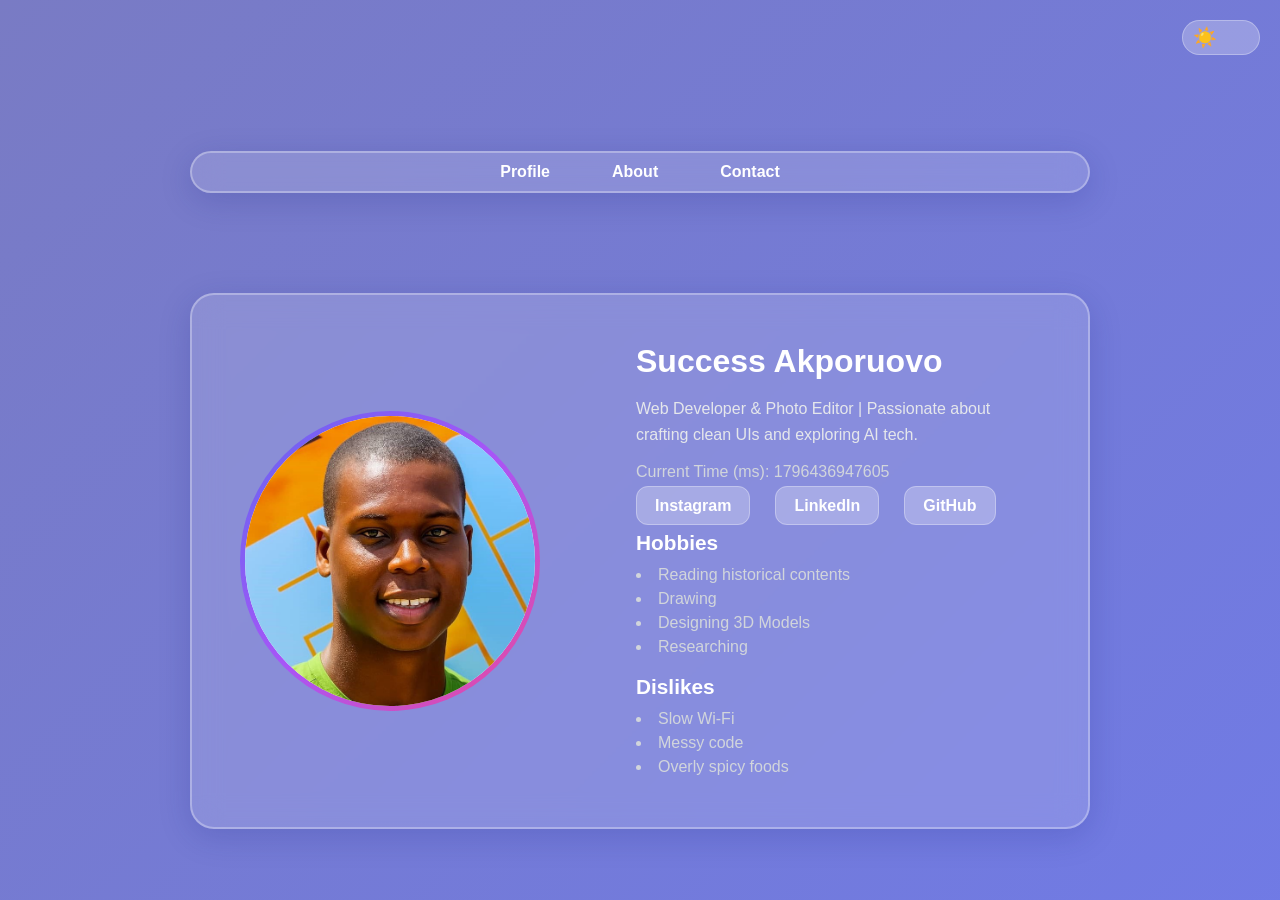
<file: index.html>
<!DOCTYPE html>
<html lang="en">
<head>
  <meta charset="UTF-8" />
  <meta name="viewport" content="width=device-width, initial-scale=1.0" />
  <title>Profile</title>
  <link rel="stylesheet" href="style.css" />
</head>
<body>
  <div class="theme-toggle">
    <input type="checkbox" id="theme-switch" />
    <label for="theme-switch" class="toggle-label">
      <span class="toggle-icon sun">☀️</span>
      <span class="toggle-icon moon">🌙</span>
    </label>
  </div>
  
    <nav class="navbar glass-card">
        <ul>
            <li><a href="index.html">Profile</a></li>
            <li><a href="html/about.html">About</a></li>
            <li><a href="html/contact.html">Contact</a></li>
        </ul>
    </nav>

  <article data-testid="test-profile-card" class="profile-card glass-card">
    <figure class="avatar-section">
      <img src="image/avatar.jpg" alt="User Avatar" data-testid="test-user-avatar">
    </figure>

    <div class="content-section">
      <header>
        <h2 data-testid="test-user-name">Success Akporuovo</h2>
      </header>

      <p data-testid="test-user-bio" class="bio">
        Web Developer & Photo Editor | Passionate about crafting clean UIs and exploring AI tech.
      </p>

      <p class="time">
        Current Time (ms): <span data-testid="test-user-time"></span>
      </p>

      <nav data-testid="test-user-social-links" class="social-links">
        <ul>
          <li><a href="https://www.instagram.com/suc_cex_/" target="_blank" rel="noopener noreferrer" data-testid="test-user-social-twitter">Instagram</a></li>
          <li><a href="https://www.linkedin.com/in/success-akporuovo-4a94a6350" target="_blank" rel="noopener noreferrer" data-testid="test-user-social-linkedin">LinkedIn</a></li>
          <li><a href="https://github.com/Succex7" target="_blank" rel="noopener noreferrer" data-testid="test-user-social-github">GitHub</a></li>
        </ul>
      </nav>

      <section data-testid="test-user-hobbies" class="hobbies">
        <h3>Hobbies</h3>
        <ul>
          <li>Reading historical contents</li>
          <li>Drawing</li>
          <li>Designing 3D Models</li>
          <li>Researching</li>
        </ul>
      </section>

      <section data-testid="test-user-dislikes" class="dislikes">
        <h3>Dislikes</h3>
        <ul>
          <li>Slow Wi-Fi</li>
          <li>Messy code</li>
          <li>Overly spicy foods</li>
        </ul>
      </section>
    </div>
  </article>
    
  <script src="javascript/profile.js"></script>
</body>
</html>
</file>
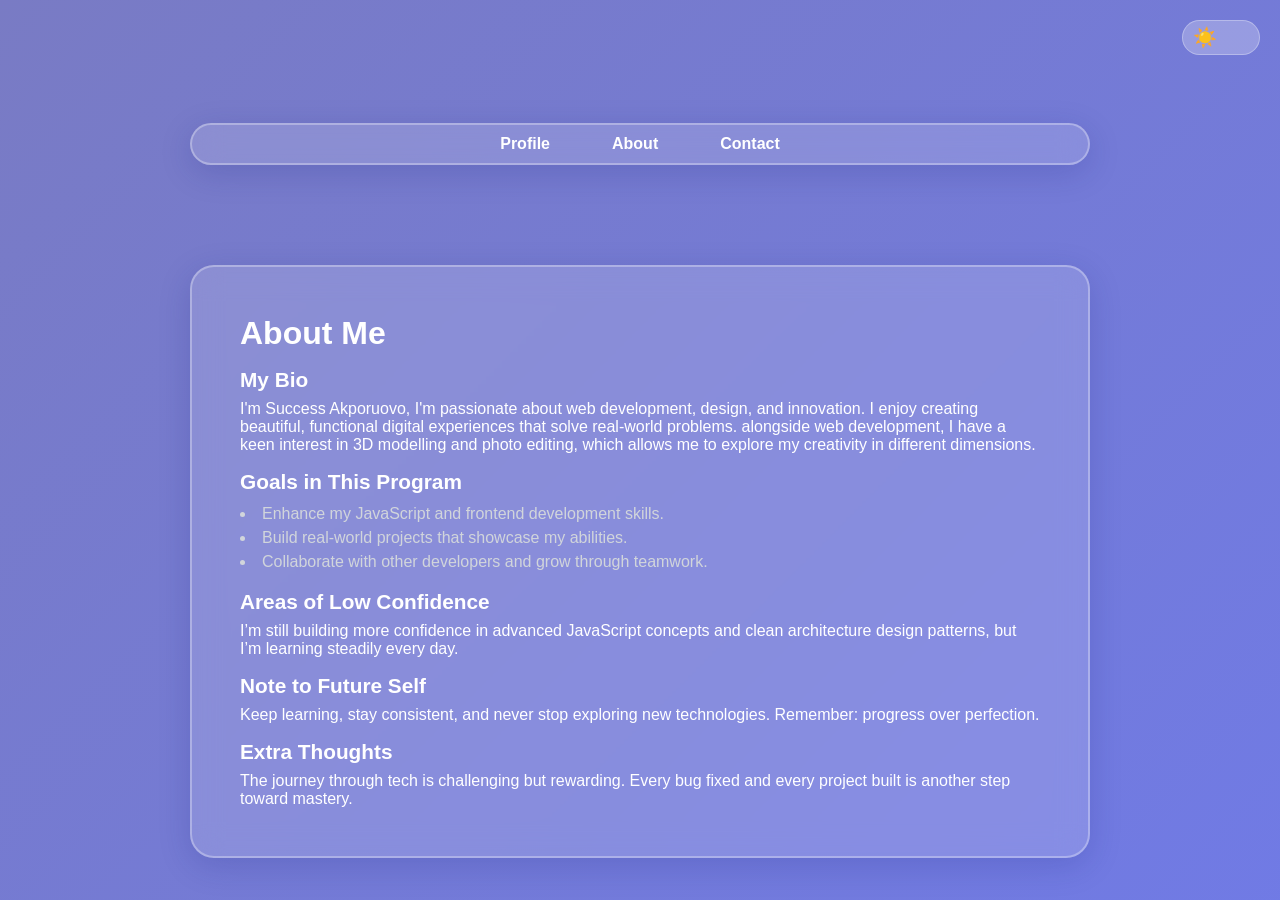
<file: html/about.html>
<!DOCTYPE html>
<html lang="en">
<head>
    <meta charset="UTF-8">
    <meta name="viewport" content="width=device-width, initial-scale=1.0">
    <title>About</title>
    <link rel="stylesheet" href="../style.css">
</head>
<body>
    <div class="theme-toggle">
    <input type="checkbox" id="theme-switch" />
    <label for="theme-switch" class="toggle-label">
      <span class="toggle-icon sun">☀️</span>
      <span class="toggle-icon moon">🌙</span>
    </label>
    </div>

    <nav class="navbar glass-card">
        <ul>
            <li><a href="../index.html">Profile</a></li>
            <li><a href="about.html">About</a></li>
            <li><a href="contact.html">Contact</a></li>
        </ul>
    </nav>

  <article data-testid="test-about-page" class="glass-card">
    <div class="content-section">
      <header>
        <h2>About Me</h2>
      </header>

      <section data-testid="test-about-bio">
        <h3>My Bio</h3>
        <p>
          I'm Success Akporuovo, I'm passionate about web development, design, and innovation. I enjoy creating beautiful, functional digital experiences that solve real-world problems.
          alongside web development, I have a keen interest in 3D modelling and photo editing, which allows me to explore my creativity in different dimensions.
        </p>
      </section>

      <section data-testid="test-about-goals">
        <h3>Goals in This Program</h3>
        <ul>
          <li>Enhance my JavaScript and frontend development skills.</li>
          <li>Build real-world projects that showcase my abilities.</li>
          <li>Collaborate with other developers and grow through teamwork.</li>
        </ul>
      </section>

      <section data-testid="test-about-confidence">
        <h3>Areas of Low Confidence</h3>
        <p>
          I’m still building more confidence in advanced JavaScript concepts and clean architecture design patterns,
          but I’m learning steadily every day.
        </p>
      </section>

      <section data-testid="test-about-future-note">
        <h3>Note to Future Self</h3>
        <p>
          Keep learning, stay consistent, and never stop exploring new technologies.
          Remember: progress over perfection.
        </p>
      </section>

      <section data-testid="test-about-extra">
        <h3>Extra Thoughts</h3>
        <p>
          The journey through tech is challenging but rewarding. 
          Every bug fixed and every project built is another step toward mastery.
        </p>
      </section>
    </div>
  </article>

  <script src="../javascript/about.js"></script>
</body>
</html>
</file>
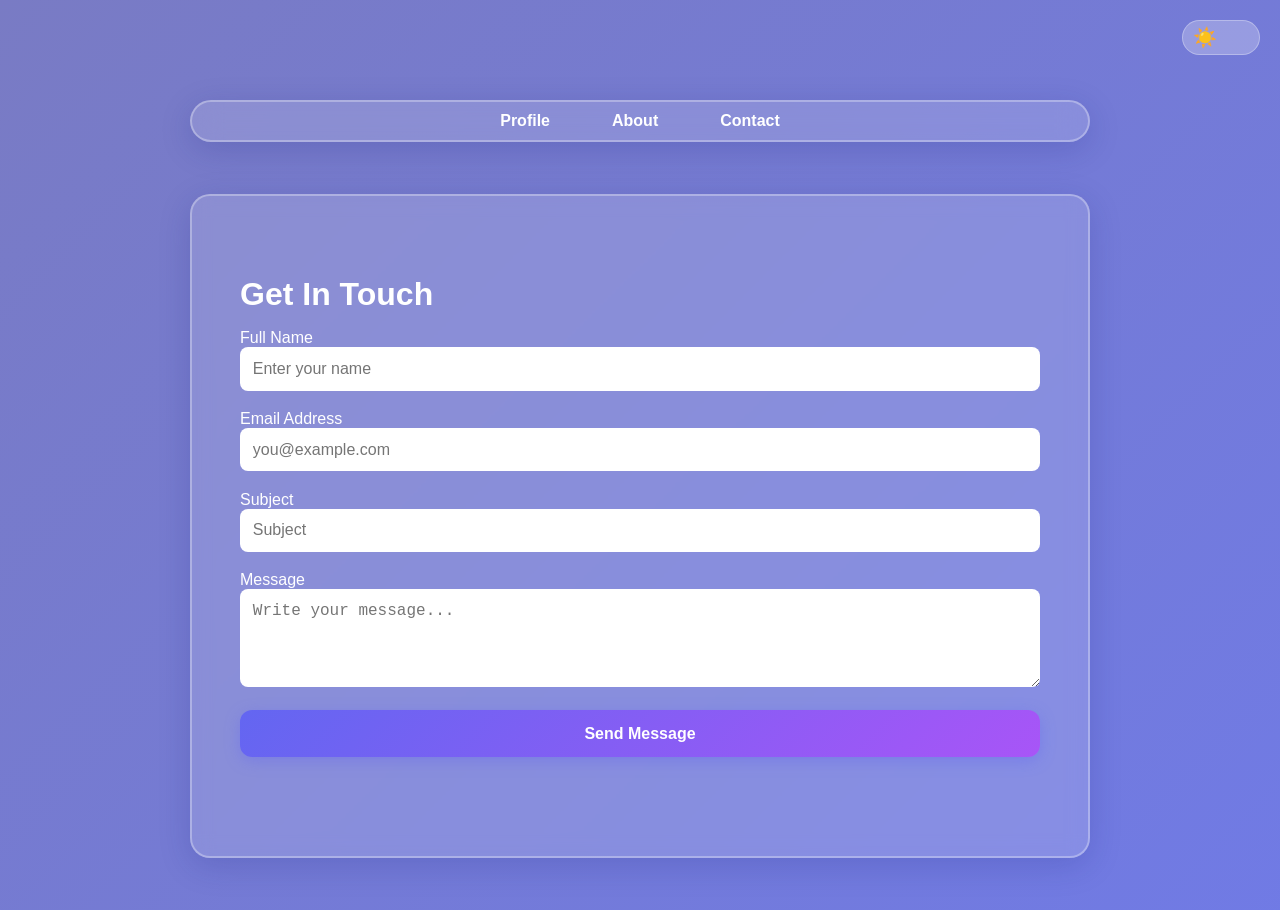
<file: html/contact.html>
<!DOCTYPE html>
<html lang="en">
<head>
    <meta charset="UTF-8">
    <meta name="viewport" content="width=device-width, initial-scale=1.0">
    <title>Contact</title>
    <link rel="stylesheet" href="../style.css">
</head>
<body>
    <div class="theme-toggle">
    <input type="checkbox" id="theme-switch"/>
    <label for="theme-switch" class="toggle-label">
      <span class="toggle-icon sun">☀️</span>
      <span class="toggle-icon moon">🌙</span>
    </label>
    </div>
    
    <nav class="navbar glass-card">
        <ul>
            <li><a href="../index.html">Profile</a></li>
            <li><a href="about.html">About</a></li>
            <li><a href="contact.html">Contact</a></li>
        </ul>
    </nav>

  <article class="glass-card contact-card">
    <div class="content-section">
      <header>
        <h2>Get In Touch</h2>
      </header>

      <form id="contact-form" novalidate>
        <div class="form-group">
          <label for="name">Full Name</label>
          <input type="text" id="name" data-testid="test-contact-name" placeholder="Enter your name" required />
          <small class="error" id="error-name" data-testid="test-contact-error-name"></small>
        </div>

        <div class="form-group">
          <label for="email">Email Address</label>
          <input type="email" id="email" data-testid="test-contact-email" placeholder="you@example.com" required />
          <small class="error" id="error-email" data-testid="test-contact-error-email"></small>
        </div>

        <div class="form-group">
          <label for="subject">Subject</label>
          <input type="text" id="subject" data-testid="test-contact-subject" placeholder="Subject" required />
          <small class="error" id="error-subject" data-testid="test-contact-error-subject"></small>
        </div>

        <div class="form-group">
          <label for="message">Message</label>
          <textarea id="message" rows="4" data-testid="test-contact-message" placeholder="Write your message..." required></textarea>
          <small class="error" id="error-message" data-testid="test-contact-error-message"></small>
        </div>

        <button type="submit" data-testid="test-contact-submit">Send Message</button>

        <p id="success-message" class="success" data-testid="test-contact-success"></p>
      </form>
    </div>
  </article>

  <script src="../javascript/contact.js"></script>
</body>
</html>
</file>
<file: style.css>
/* Reset */
* {
  margin: 0;
  padding: 0;
  box-sizing: border-box;
}

body {
  font-family: "Poppins", sans-serif;
  display: flex;
  justify-content: center;
  align-items: center;
  flex-direction: column;
  min-height: 100vh;
  background: linear-gradient(135deg, #797bc4, #6c7af5, #5848ec);
  background-size: 300% 300%;
  animation: gradientShift 8s ease infinite;
  transition: background 0.5s ease;
  padding: 20px;
  color: #fff;
}

/* Navbar */
.navbar {
  display: flex;
  justify-content: center;
  background: rgba(255, 255, 255, 0.15);
  border: 2px solid rgba(255, 255, 255, 0.3);
  border-radius: 12px;
  margin: 20px auto;
  padding: 10px 20px;
  width: 90%;
  max-width: 900px;
}

.navbar ul {
  display: flex;
  list-style: none;
  gap: 30px;
}

.navbar a {
  text-decoration: none;
  color: #fff;
  font-weight: 600;
  padding: 8px 16px;
  border-radius: 8px;
  transition: all 0.3s ease;
}

.navbar a:hover {
  background: #fff;
  color: #4f46e5;
}

/* Dark mode adjustments */
body.dark .navbar {
  background: rgba(15, 23, 42, 0.6);
  border-color: rgba(148, 163, 184, 0.2);
}
body.dark .navbar a {
  color: #f8fafc;
}
body.dark .navbar a:hover {
  background: #f1f5f9;
  color: #0f172a;
}

@keyframes gradientShift {
  0% { background-position: 0% 50%; }
  50% { background-position: 100% 50%; }
  100% { background-position: 0% 50%; }
}

/* Theme Toggle */
.theme-toggle {
  position: absolute;
  top: 20px;
  right: 20px;
}

.toggle-label {
  display: flex;
  align-items: center;
  background: rgba(255, 255, 255, 0.25);
  border-radius: 50px;
  padding: 5px 10px;
  cursor: pointer;
  transition: all 0.3s ease;
  border: 1px solid rgba(255, 255, 255, 0.3);
}

.toggle-icon {
  font-size: 1.2rem;
  transition: opacity 0.3s ease;
}

#theme-switch {
  display: none;
}

#theme-switch:checked + .toggle-label {
  background: rgba(255, 255, 255, 0.5);
}

#theme-switch:checked + .toggle-label .sun {
  opacity: 0;
}

#theme-switch:checked + .toggle-label .moon {
  opacity: 1;
}

.moon {
  opacity: 0;
  margin-left: 8px;
}

/* Glass Card  */
.glass-card {
  -webkit-backdrop-filter: blur(15px);
  backdrop-filter: blur(15px);
  background: rgba(255, 255, 255, 0.15);
  border: 2px solid rgba(255, 255, 255, 0.3);
  border-radius: 24px;
  box-shadow: 0 8px 32px rgba(31, 38, 135, 0.2);
  overflow: hidden;
  display: flex;
  flex-direction: column;
  max-width: 900px;
  width: 100%;
  transition: all 0.5s ease;
  margin-top: 80px;
}

.glass-card:hover {
  transform: translateY(-6px);
  box-shadow: 0 12px 40px rgba(31, 38, 135, 0.3);
}

/* Avatar */
.avatar-section {
  display: flex;
  justify-content: center;
  align-items: center;
  padding: 2rem;
}


.avatar-section img {
  width: 300px;
  height: 300px;
  object-fit: cover;
  border-radius: 50%;
  border: 5px solid transparent;
  background-image: linear-gradient(white, white), linear-gradient(135deg, #6366f1, #a855f7, #ec4899);
  background-origin: border-box;
  background-clip: content-box, border-box;
  object-fit: cover;
  transition: transform 0.4s ease;
}

.avatar-section img:hover {
  transform: scale(1.08);
}

/* Content */
.content-section {
  padding: 2rem;
  display: flex;
  flex-direction: column;
  gap: 1rem;
}

h2 {
  font-size: 2rem;
  font-weight: 700;
  color: #fff;
}

.bio {
  color: #e5e7eb;
  line-height: 1.6;
}

.time {
  color: #d1d5db;
  font-weight: 500;
}

/* Social Links */
.social-links ul {
  display: flex;
  gap: 25px;
  flex-wrap: wrap;
  list-style: none;
}

.social-links a {
  text-decoration: none;
  background: rgba(255, 255, 255, 0.25);
  padding: 10px 18px;
  border-radius: 12px;
  color: #fff;
  font-weight: 600;
  transition: all 0.3s ease;
  border: 1px solid rgba(255, 255, 255, 0.3);
}

.social-links a:hover {
  background: #fff;
  color: #4f46e5;
}

/* Sections */
section h3 {
  color: #fff;
  font-size: 1.3rem;
  margin-bottom: 0.5rem;
}

section ul {
  list-style: disc inside;
  color: #d1d5db;
  line-height: 1.5;
}

/* Responsive */
  @media (min-width: 768px) {
  .glass-card {
    flex-direction: row;
  }

  .avatar-section {
    flex: 1;
    padding: 3rem;
  }

  .content-section {
    flex: 2;
    padding: 3rem;
  }

} 

/* Dark Mode */
body.dark {
  background: radial-gradient(circle at top left, #0f172a, #1e293b);
  color: #f1f5f9;
}

body.dark .glass-card {
  background: rgba(15, 23, 42, 0.6);
  border: 2px solid rgba(148, 163, 184, 0.2);
}

body.dark .social-links a {
  background: rgba(148, 163, 184, 0.2);
  color: #f8fafc;
}

body.dark .social-links a:hover {
  background: #f1f5f9;
  color: #0f172a;
}

body.dark .bio,
body.dark .time,
body.dark section ul {
  color: #cbd5e1;
}

 /* Default desktop style */
.contact-card {
  background: rgba(255, 255, 255, 0.15);
  -webkit-backdrop-filter: blur(10px);
  backdrop-filter: blur(10px);
  border-radius: 20px;
  padding: 2rem;
  width: 100%;
  min-width: 900px;
  margin: 2rem auto;
  display: flex;
  flex-direction: column;
  align-items: center;
  transition: all 0.3s ease;
}

.contact-card form {
  display: flex;
  flex-direction: column;
  width: 800px;
  max-width: 100%;
  gap: 1.2rem;
  align-self: stretch;
  
}

.contact-card input,
.contact-card textarea {
  width: 100%;
  padding: 0.8rem;
  border-radius: 8px;
  border: none;
  outline: none;
  font-size: 1rem;
}

.contact-card button {
  background-color: var(--accent-color);
  color: #fff;
  padding: 0.9rem;
  border: none;
  border-radius: 10px;
  cursor: pointer;
  font-size: 1rem;
  transition: background 0.3s ease;
}

.contact-card button {
  width: 100%; 
  padding: 0.9rem 1.2rem;
  border: none;
  border-radius: 12px;
  font-size: 1rem;
  font-weight: 600;
  cursor: pointer;
  color: #fff;
  background: linear-gradient(135deg, #6366f1, #a855f7, #ec4899);
  background-size: 200% 200%;
  transition: all 0.4s ease;
  box-shadow: 0 4px 15px rgba(99, 102, 241, 0.4);
}

.contact-card button:hover {
  background-position: 100% 0;
  transform: translateY(-2px);
  box-shadow: 0 6px 25px rgba(99, 102, 241, 0.6);
}

/* Dark mode version */
body.dark .contact-card button {
  background: linear-gradient(135deg, #4f46e5, #9333ea, #c026d3);
  box-shadow: 0 4px 20px rgba(147, 51, 234, 0.3);
}

body.dark .contact-card button:hover {
  box-shadow: 0 6px 28px rgba(147, 51, 234, 0.5);
}

.contact-card button:hover {
  background-color: var(--accent-hover);
}

/* Responsive layout for tablets and smaller screens */
@media (max-width: 768px) {
  .contact-card {
    min-width: unset; /* remove the forced width */
    width: 90%;
    padding: 1.5rem;
  }

  .contact-card form {
    gap: 1rem;
    width: 100%;
    padding: 0;
  }

  .contact-card input,
  .contact-card textarea {
    font-size: 0.95rem;
  }

  .navbar ul {
    gap: 5px;
    display: flex;
    flex-wrap: nowrap;
    justify-content: space-evenly;
  }
}

/* Extra responsive tweaks for phones */
@media (max-width: 480px) {
  .contact-card {
    width: 95%;
    padding: 1rem;
  }

  .contact-card button {
    font-size: 0.9rem;
    padding: 0.8rem;
  }
}
</file>
